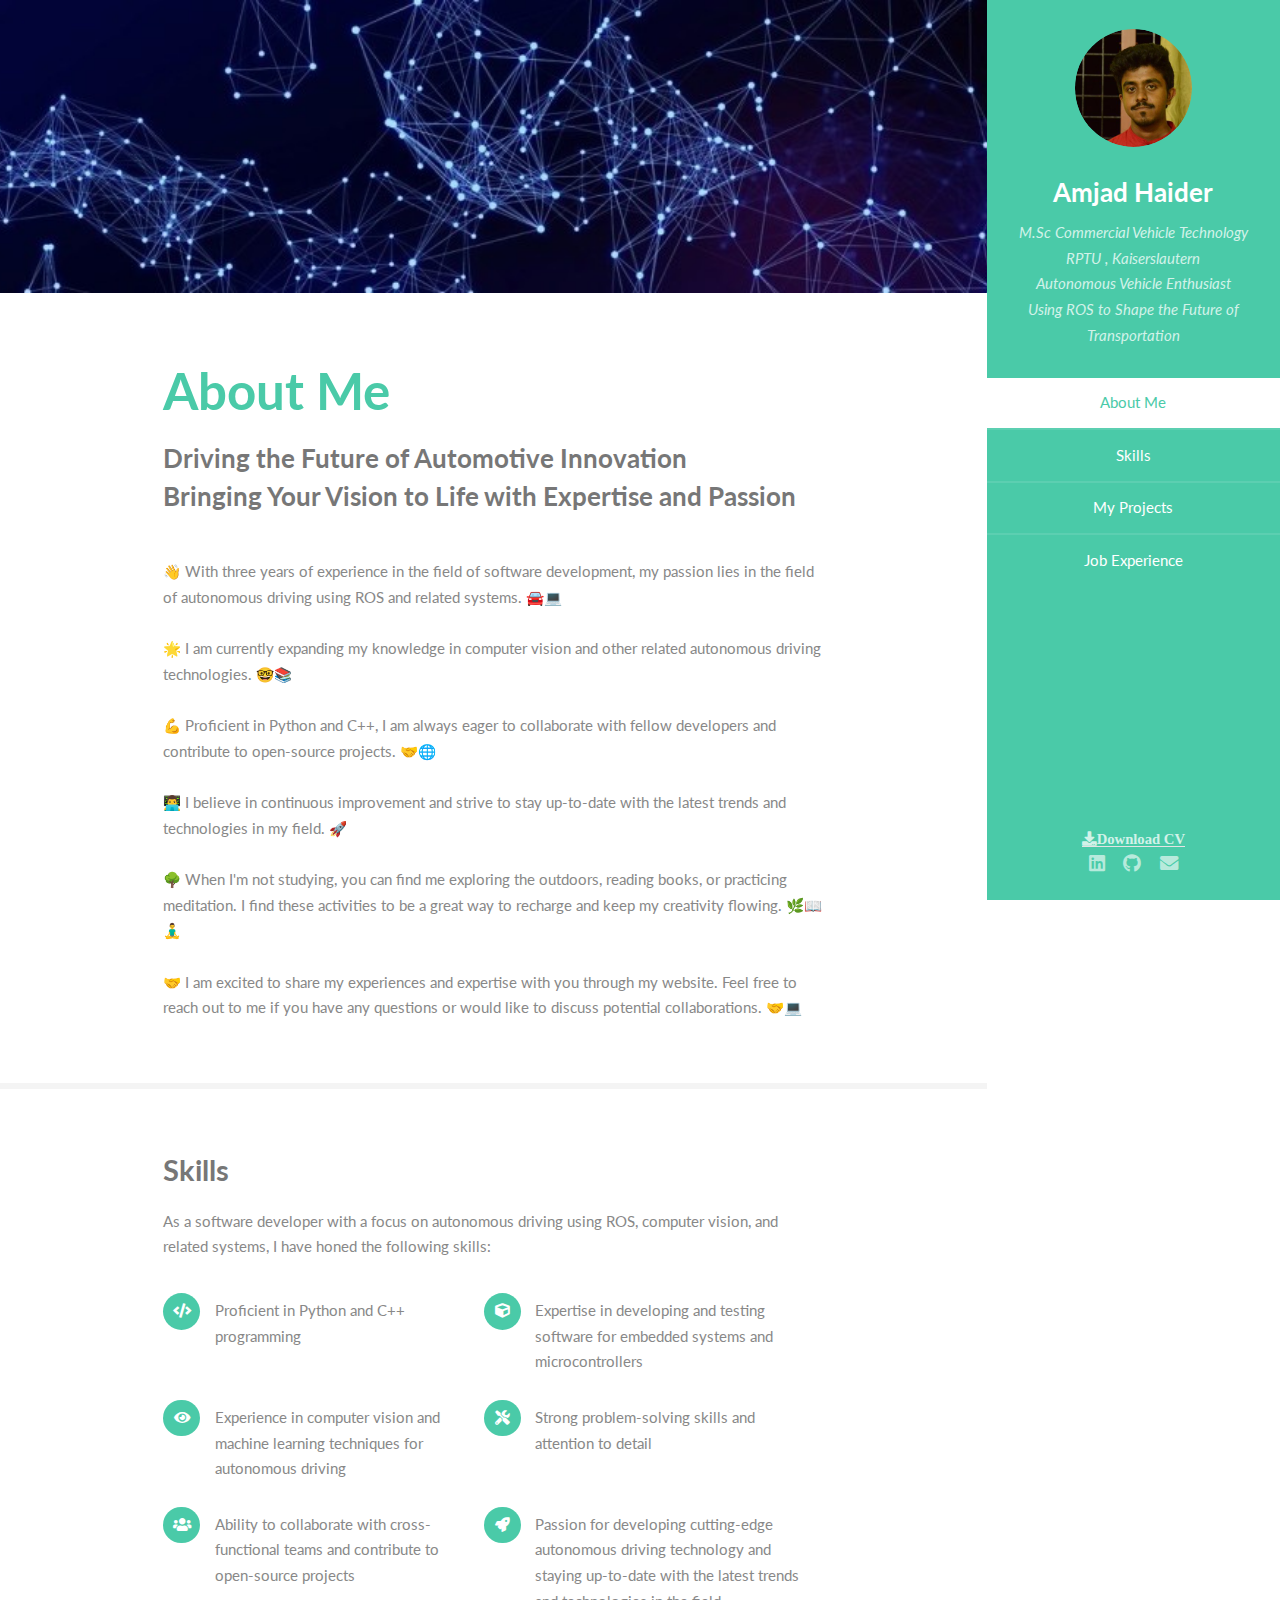
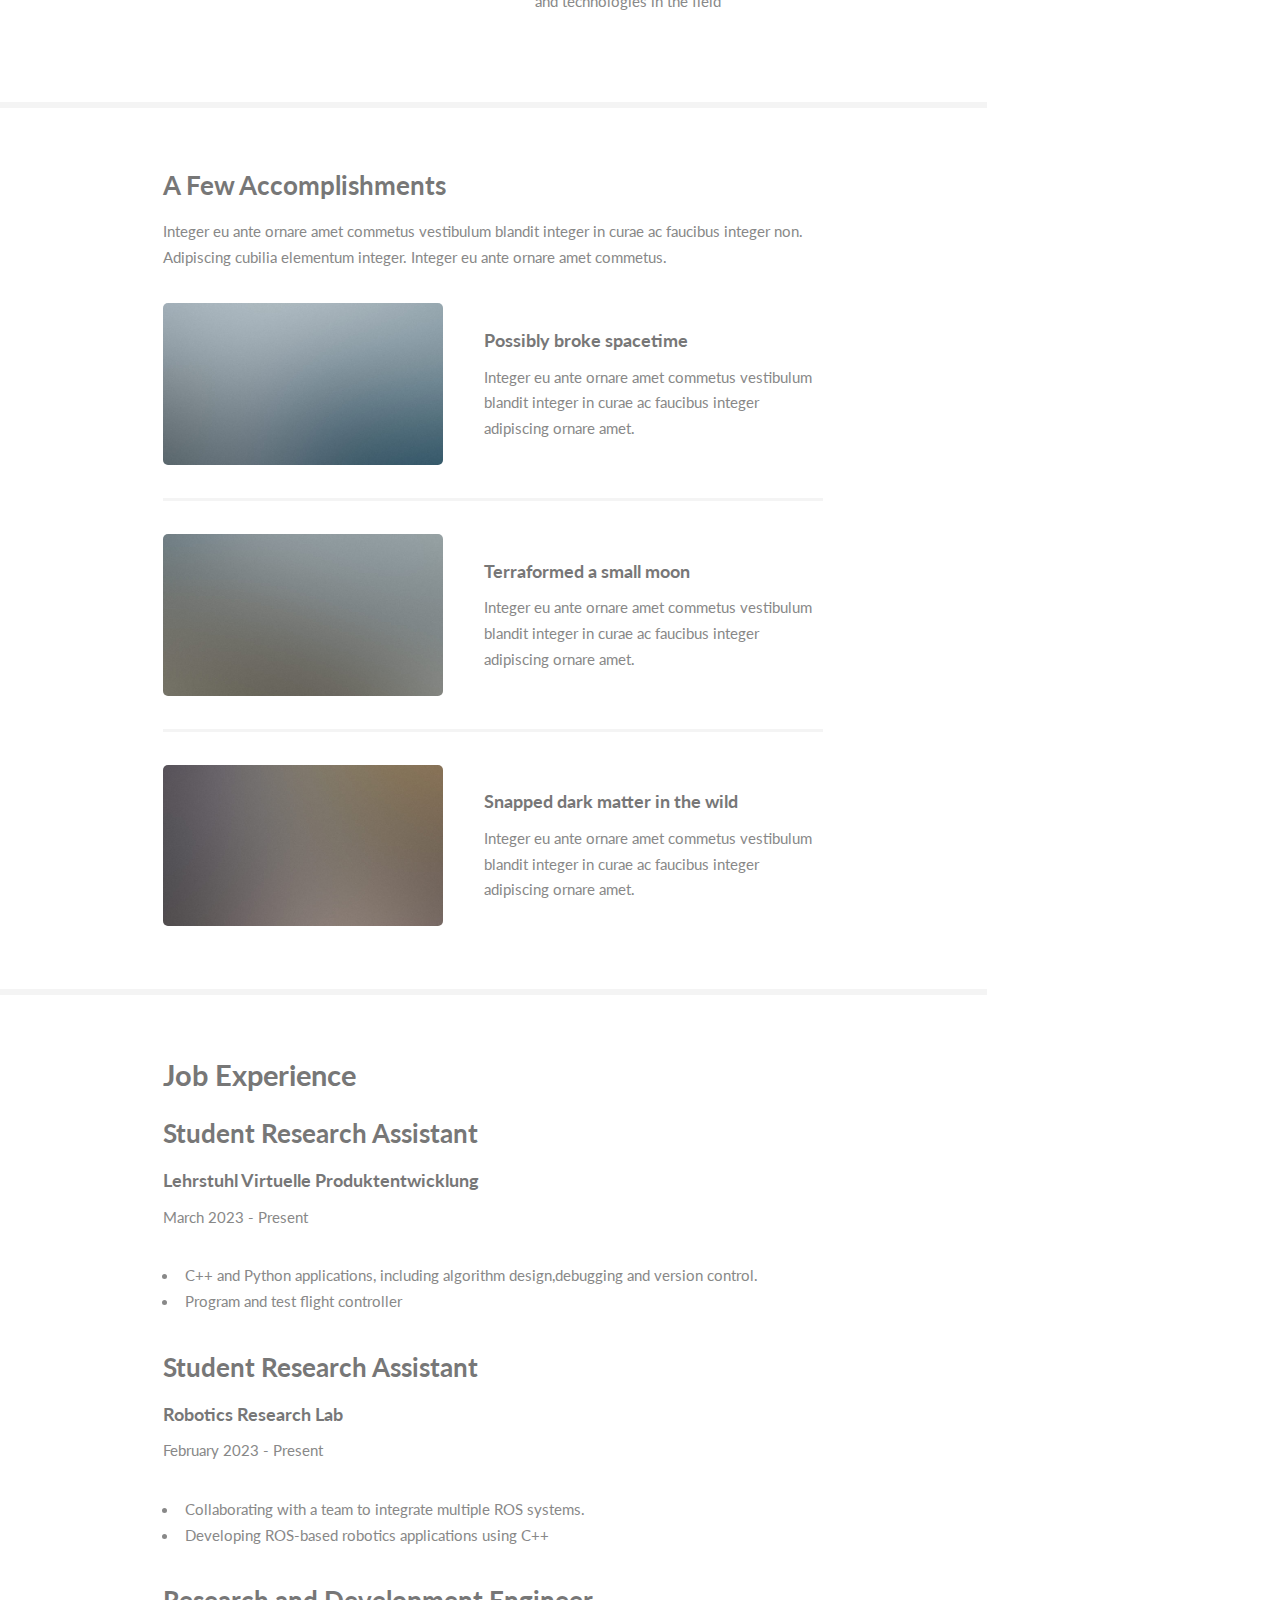
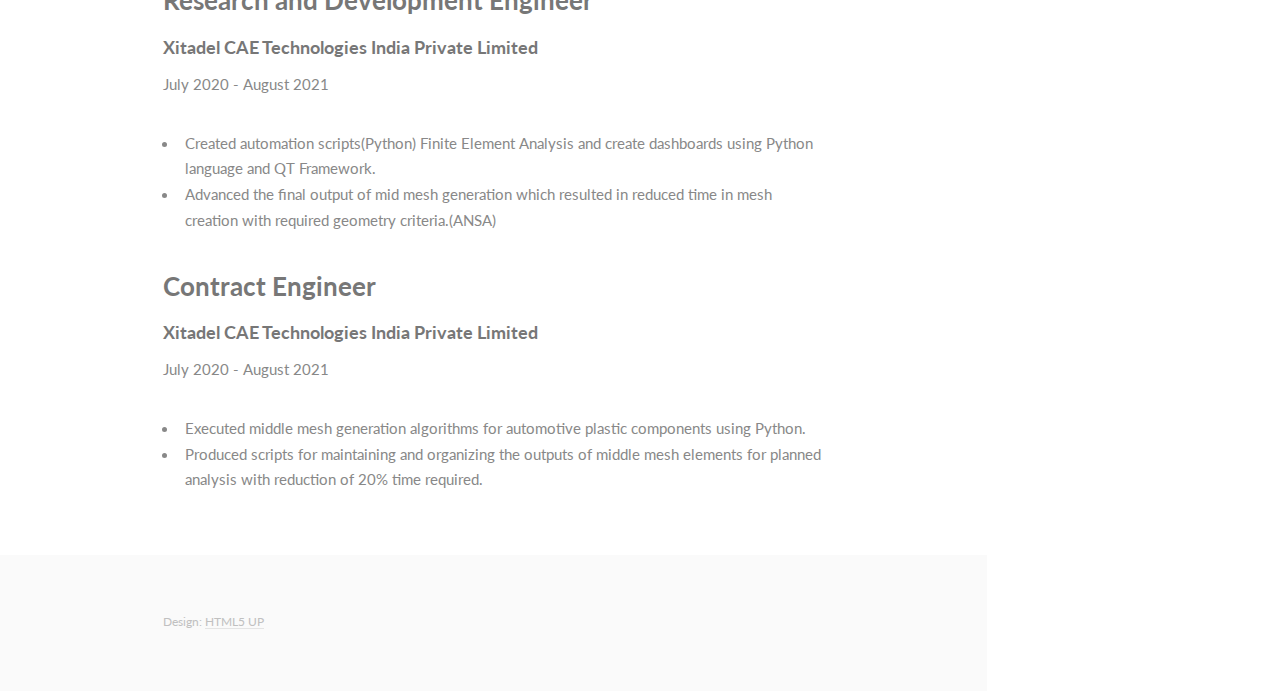
<file: index.html>
<!DOCTYPE HTML>
<!--
	Read Only by HTML5 UP
	html5up.net | @ajlkn
	Free for personal and commercial use under the CCA 3.0 license (html5up.net/license)
-->
<html>
	<head>
		<title>Amjad Haider | Personal Website</title>
		<meta charset="utf-8" />
		<meta name="viewport" content="width=device-width, initial-scale=1, user-scalable=no" />
		<link rel="stylesheet" href="assets/css/main.css" />
	</head>
	<body class="is-preload">

		<!-- Header -->
			<section id="header">
				<header>
					<span class="image avatar"><img src="images/avatar.jpg" alt="" /></span>
					<h1 id="logo"><a href="#">Amjad Haider</a></h1>
					<p>M.Sc Commercial Vehicle Technology RPTU , Kaiserslautern<br />
						Autonomous Vehicle Enthusiast <br />Using ROS to Shape the Future of Transportation</p>
				</header>
				<nav id="nav">
					<ul>
						<li><a href="#one" class="active">About Me</a></li>
						<li><a href="#two">Skills</a></li>
						<li><a href="#three">My Projects</a></li>
						<li><a href="#four">Job Experience</a></li>
					</ul>
				</nav>
				<footer>
					<a href="assets/Lebenslauf_Haider_Amjad.pdf" class="fa fa-download" ><span class="label">Download CV</span></a>
					<!-- <i class="fa fa-download" aria-hidden="true"></i>Downlad CV -->
					<ul class="icons">
						<li><a href="https://www.linkedin.com/in/amjadhaider/" class="icon brands fa-linkedin"><span class="label">LinkedIN</span></a></li>
						<li><a href="https://github.com/amjad-haider" class="icon brands fa-github"><span class="label">Github</span></a></li>
						<li><a href="mailto:amjadckhaid@gmail.com" class="icon solid fa-envelope"><span class="label">Email</span></a></li>
					</ul>
				</footer>
			</section>

		<!-- Wrapper -->
			<div id="wrapper">

				<!-- Main -->
					<div id="main">

						<!-- One -->
							<section id="one">
								<div class="image main" data-position="center">
									<img src="images/banner.jpeg" alt="" />
								</div>
								<div class="container">
									<header class="major">
										<h2>About Me</h2>
										<p>Driving the Future of Automotive Innovation </br> Bringing Your Vision to Life with Expertise and Passion</p>
									</header>
									<p>
										👋 With three years of experience in the field of software development, my passion lies in the field of autonomous driving using ROS and related systems. 🚘💻
										<br>
										<br>
										🌟 I am currently expanding my knowledge in computer vision and other related autonomous driving technologies. 🤓📚
										<br>
										<br>
										💪 Proficient in Python and C++, I am always eager to collaborate with fellow developers and contribute to open-source projects. 🤝🌐
										<br>
										<br>
										👨‍💻 I believe in continuous improvement and strive to stay up-to-date with the latest trends and technologies in my field. 🚀
										<br>
										<br>
										🌳 When I'm not studying, you can find me exploring the outdoors, reading books, or practicing meditation. I find these activities to be a great way to recharge and keep my creativity flowing. 🌿📖🧘‍♂️
										<br>
										<br>
										🤝 I am excited to share my experiences and expertise with you through my website. Feel free to reach out to me if you have any questions or would like to discuss potential collaborations. 🤝💻
									</p>
								</div>
							</section>

						<!-- Two -->
							<section id="two">
								<div class="container">
									<h2>Skills</h2>
									<p>As a software developer with a focus on autonomous driving using ROS, computer vision, and related systems, I have honed the following skills:</p>
									<ul class="feature-icons">
										<li class="icon solid fa-code">Proficient in Python and C++ programming</li>
										<li class="icon solid fa-cube">Expertise in developing and testing software for embedded systems and microcontrollers</li>
										<li class="icon solid fa-eye">Experience in computer vision and machine learning techniques for autonomous driving</li>
										<li class="icon solid fa-tools">Strong problem-solving skills and attention to detail</li>
										<li class="icon solid fa-users">Ability to collaborate with cross-functional teams and contribute to open-source projects</li>
										<li class="icon solid fa-rocket">Passion for developing cutting-edge autonomous driving technology and staying up-to-date with the latest trends and technologies in the field</li>
									</ul>
								</div>
							</section>

						<!-- Three -->
							<section id="three">
								<div class="container">
									<h3>A Few Accomplishments</h3>
									<p>Integer eu ante ornare amet commetus vestibulum blandit integer in curae ac faucibus integer non. Adipiscing cubilia elementum integer. Integer eu ante ornare amet commetus.</p>
									<div class="features">
										<article>
											<a href="#" class="image"><img src="images/pic01.jpg" alt="" /></a>
											<div class="inner">
												<h4>Possibly broke spacetime</h4>
												<p>Integer eu ante ornare amet commetus vestibulum blandit integer in curae ac faucibus integer adipiscing ornare amet.</p>
											</div>
										</article>
										<article>
											<a href="#" class="image"><img src="images/pic02.jpg" alt="" /></a>
											<div class="inner">
												<h4>Terraformed a small moon</h4>
												<p>Integer eu ante ornare amet commetus vestibulum blandit integer in curae ac faucibus integer adipiscing ornare amet.</p>
											</div>
										</article>
										<article>
											<a href="#" class="image"><img src="images/pic03.jpg" alt="" /></a>
											<div class="inner">
												<h4>Snapped dark matter in the wild</h4>
												<p>Integer eu ante ornare amet commetus vestibulum blandit integer in curae ac faucibus integer adipiscing ornare amet.</p>
											</div>
										</article>
									</div>
								</div>
							</section>

						<!-- Four -->
							<section id="four">
								<div class="container">
									<h2> Job Experience</h2>
									<div class="timeline">
										<div class="timeline-item">
											<div class="timeline-content">
												<h3>Student Research Assistant</h3>
												<h4> <a href="https://vpe.mv.uni-kl.de/" >Lehrstuhl Virtuelle Produktentwicklung</a></h4>
												<p class="timeline-date">March 2023 - Present</p>
												<ul>
													<li>C++ and Python applications, including algorithm design,debugging and version control.</li>
													<li>Program and test flight controller</li>
												</ul>
											</div>
										</div>
										<div class="timeline-item">
											<div class="timeline-content">
												<h3>Student Research Assistant</h3>
												<h4> <a href="https://agrosy.informatik.uni-kl.de/en/" >Robotics Research Lab</a></h4>
												<p class="timeline-date">February 2023 - Present</p>
												<ul>
													<li>Collaborating with a team to integrate multiple ROS systems.</li>
													<li>Developing ROS-based robotics applications using C++</li>
												</ul>
											</div>
										</div>
										<div class="timeline-item">
											<div class="timeline-content">
												<h3>Research and Development Engineer</h3>
												<h4> <a href="https://xitadel.com/" >Xitadel CAE Technologies India Private Limited</a></h4>
												<p class="timeline-date">July 2020 - August 2021</p>
												<ul>
													<li>Created automation scripts(Python) Finite Element Analysis and create
														dashboards using Python language and QT Framework.</li>
													<li>Advanced the final output of mid mesh generation which resulted in
														reduced time in mesh creation with required geometry criteria.(ANSA)</li>
												</ul>
											</div>
										</div>
										<div class="timeline-item">
											<div class="timeline-content">
												<h3>Contract Engineer</h3>
												<h4> <a href="https://xitadel.com/" >Xitadel CAE Technologies India Private Limited</a></h4>
												<p class="timeline-date">July 2020 - August 2021</p>
												<ul>
													<li>Executed middle mesh generation algorithms for automotive plastic
														components using Python.</li>
													<li>Produced scripts for maintaining and organizing the outputs of middle
														mesh elements for planned analysis with reduction of 20% time
														required.</li>
												</ul>
											</div>
										</div>
										<!-- Add more timeline items for additional experience -->
									</div>
								</div>
							</section>

						<!-- Five -->
						<!--
							<section id="five">
								<div class="container">
									<h3>Elements</h3>

									<section>
										<h4>Text</h4>
										<p>This is <b>bold</b> and this is <strong>strong</strong>. This is <i>italic</i> and this is <em>emphasized</em>.
										This is <sup>superscript</sup> text and this is <sub>subscript</sub> text.
										This is <u>underlined</u> and this is code: <code>for (;;) { ... }</code>. Finally, <a href="#">this is a link</a>.</p>
										<hr />
										<header>
											<h4>Heading with a Subtitle</h4>
											<p>Lorem ipsum dolor sit amet nullam id egestas urna aliquam</p>
										</header>
										<p>Nunc lacinia ante nunc ac lobortis. Interdum adipiscing gravida odio porttitor sem non mi integer non faucibus ornare mi ut ante amet placerat aliquet. Volutpat eu sed ante lacinia sapien lorem accumsan varius montes viverra nibh in adipiscing blandit tempus accumsan.</p>
										<header>
											<h5>Heading with a Subtitle</h5>
											<p>Lorem ipsum dolor sit amet nullam id egestas urna aliquam</p>
										</header>
										<p>Nunc lacinia ante nunc ac lobortis. Interdum adipiscing gravida odio porttitor sem non mi integer non faucibus ornare mi ut ante amet placerat aliquet. Volutpat eu sed ante lacinia sapien lorem accumsan varius montes viverra nibh in adipiscing blandit tempus accumsan.</p>
										<hr />
										<h2>Heading Level 2</h2>
										<h3>Heading Level 3</h3>
										<h4>Heading Level 4</h4>
										<h5>Heading Level 5</h5>
										<h6>Heading Level 6</h6>
										<hr />
										<h5>Blockquote</h5>
										<blockquote>Fringilla nisl. Donec accumsan interdum nisi, quis tincidunt felis sagittis eget tempus euismod. Vestibulum ante ipsum primis in faucibus vestibulum. Blandit adipiscing eu felis iaculis volutpat ac adipiscing accumsan faucibus. Vestibulum ante ipsum primis in faucibus lorem ipsum dolor sit amet nullam adipiscing eu felis.</blockquote>
										<h5>Preformatted</h5>
										<pre><code>i = 0;

while (!deck.isInOrder()) {
    print 'Iteration ' + i;
    deck.shuffle();
    i++;
}

print 'It took ' + i + ' iterations to sort the deck.';</code></pre>
									</section>

									<section>
										<h4>Lists</h4>
										<div class="row">
											<div class="col-6 col-12-xsmall">
												<h5>Unordered</h5>
												<ul>
													<li>Dolor pulvinar etiam magna etiam.</li>
													<li>Sagittis adipiscing lorem eleifend.</li>
													<li>Felis enim feugiat dolore viverra.</li>
												</ul>
												<h5>Alternate</h5>
												<ul class="alt">
													<li>Dolor pulvinar etiam magna etiam.</li>
													<li>Sagittis adipiscing lorem eleifend.</li>
													<li>Felis enim feugiat dolore viverra.</li>
												</ul>
											</div>
											<div class="col-6 col-12-xsmall">
												<h5>Ordered</h5>
												<ol>
													<li>Dolor pulvinar etiam magna etiam.</li>
													<li>Etiam vel felis at lorem sed viverra.</li>
													<li>Felis enim feugiat dolore viverra.</li>
													<li>Dolor pulvinar etiam magna etiam.</li>
													<li>Etiam vel felis at lorem sed viverra.</li>
													<li>Felis enim feugiat dolore viverra.</li>
												</ol>
												<h5>Icons</h5>
												<ul class="icons">
													<li><a href="#" class="icon brands fa-twitter"><span class="label">Twitter</span></a></li>
													<li><a href="#" class="icon brands fa-facebook-f"><span class="label">Facebook</span></a></li>
													<li><a href="#" class="icon brands fa-instagram"><span class="label">Instagram</span></a></li>
													<li><a href="#" class="icon brands fa-github"><span class="label">Github</span></a></li>
													<li><a href="#" class="icon brands fa-dribbble"><span class="label">Dribbble</span></a></li>
													<li><a href="#" class="icon brands fa-tumblr"><span class="label">Tumblr</span></a></li>
												</ul>
											</div>
										</div>
										<h5>Actions</h5>
										<ul class="actions">
											<li><a href="#" class="button primary">Default</a></li>
											<li><a href="#" class="button">Default</a></li>
											<li><a href="#" class="button alt">Default</a></li>
										</ul>
										<ul class="actions small">
											<li><a href="#" class="button primary small">Small</a></li>
											<li><a href="#" class="button small">Small</a></li>
											<li><a href="#" class="button alt small">Small</a></li>
										</ul>
										<div class="row">
											<div class="col-3 col-6-medium col-12-xsmall">
												<ul class="actions stacked">
													<li><a href="#" class="button primary">Default</a></li>
													<li><a href="#" class="button">Default</a></li>
													<li><a href="#" class="button alt">Default</a></li>
												</ul>
											</div>
											<div class="col-3 col-6 col-12-xsmall">
												<ul class="actions stacked">
													<li><a href="#" class="button primary small">Small</a></li>
													<li><a href="#" class="button small">Small</a></li>
													<li><a href="#" class="button alt small">Small</a></li>
												</ul>
											</div>
											<div class="col-3 col-6-medium col-12-xsmall">
												<ul class="actions stacked">
													<li><a href="#" class="button primary fit">Default</a></li>
													<li><a href="#" class="button fit">Default</a></li>
													<li><a href="#" class="button alt fit">Default</a></li>
												</ul>
											</div>
											<div class="col-3 col-6-medium col-12-xsmall">
												<ul class="actions stacked">
													<li><a href="#" class="button primary small fit">Small</a></li>
													<li><a href="#" class="button small fit">Small</a></li>
													<li><a href="#" class="button alt small fit">Small</a></li>
												</ul>
											</div>
										</div>
									</section>

									<section>
										<h4>Table</h4>
										<h5>Default</h5>
										<div class="table-wrapper">
											<table>
												<thead>
													<tr>
														<th>Name</th>
														<th>Description</th>
														<th>Price</th>
													</tr>
												</thead>
												<tbody>
													<tr>
														<td>Item One</td>
														<td>Ante turpis integer aliquet porttitor.</td>
														<td>29.99</td>
													</tr>
													<tr>
														<td>Item Two</td>
														<td>Vis ac commodo adipiscing arcu aliquet.</td>
														<td>19.99</td>
													</tr>
													<tr>
														<td>Item Three</td>
														<td> Morbi faucibus arcu accumsan lorem.</td>
														<td>29.99</td>
													</tr>
													<tr>
														<td>Item Four</td>
														<td>Vitae integer tempus condimentum.</td>
														<td>19.99</td>
													</tr>
													<tr>
														<td>Item Five</td>
														<td>Ante turpis integer aliquet porttitor.</td>
														<td>29.99</td>
													</tr>
												</tbody>
												<tfoot>
													<tr>
														<td colspan="2"></td>
														<td>100.00</td>
													</tr>
												</tfoot>
											</table>
										</div>

										<h5>Alternate</h5>
										<div class="table-wrapper">
											<table class="alt">
												<thead>
													<tr>
														<th>Name</th>
														<th>Description</th>
														<th>Price</th>
													</tr>
												</thead>
												<tbody>
													<tr>
														<td>Item One</td>
														<td>Ante turpis integer aliquet porttitor.</td>
														<td>29.99</td>
													</tr>
													<tr>
														<td>Item Two</td>
														<td>Vis ac commodo adipiscing arcu aliquet.</td>
														<td>19.99</td>
													</tr>
													<tr>
														<td>Item Three</td>
														<td> Morbi faucibus arcu accumsan lorem.</td>
														<td>29.99</td>
													</tr>
													<tr>
														<td>Item Four</td>
														<td>Vitae integer tempus condimentum.</td>
														<td>19.99</td>
													</tr>
													<tr>
														<td>Item Five</td>
														<td>Ante turpis integer aliquet porttitor.</td>
														<td>29.99</td>
													</tr>
												</tbody>
												<tfoot>
													<tr>
														<td colspan="2"></td>
														<td>100.00</td>
													</tr>
												</tfoot>
											</table>
										</div>
									</section>

									<section>
										<h4>Buttons</h4>
										<ul class="actions">
											<li><a href="#" class="button primary">Primary</a></li>
											<li><a href="#" class="button">Default</a></li>
											<li><a href="#" class="button alt">Alternate</a></li>
										</ul>
										<ul class="actions">
											<li><a href="#" class="button primary large">Large</a></li>
											<li><a href="#" class="button">Default</a></li>
											<li><a href="#" class="button alt small">Small</a></li>
										</ul>
										<ul class="actions fit">
											<li><a href="#" class="button primary fit">Fit</a></li>
											<li><a href="#" class="button fit">Fit</a></li>
											<li><a href="#" class="button alt fit">Fit</a></li>
										</ul>
										<ul class="actions fit small">
											<li><a href="#" class="button primary fit small">Fit + Small</a></li>
											<li><a href="#" class="button fit small">Fit + Small</a></li>
											<li><a href="#" class="button alt fit small">Fit + Small</a></li>
										</ul>
										<ul class="actions">
											<li><a href="#" class="button primary icon solid fa-download">Icon</a></li>
											<li><a href="#" class="button icon solid fa-download">Icon</a></li>
											<li><a href="#" class="button alt icon solid fa-check">Icon</a></li>
										</ul>
										<ul class="actions">
											<li><span class="button primary disabled">Primary</span></li>
											<li><span class="button disabled">Default</span></li>
											<li><span class="button alt disabled">Alternate</span></li>
										</ul>
									</section>

									<section>
										<h4>Form</h4>
										<form method="post" action="#">
											<div class="row gtr-uniform">
												<div class="col-6 col-12-xsmall">
													<input type="text" name="demo-name" id="demo-name" value="" placeholder="Name" />
												</div>
												<div class="col-6 col-12-xsmall">
													<input type="email" name="demo-email" id="demo-email" value="" placeholder="Email" />
												</div>
												<div class="col-12">
													<select name="demo-category" id="demo-category">
														<option value="">- Category -</option>
														<option value="1">Manufacturing</option>
														<option value="1">Shipping</option>
														<option value="1">Administration</option>
														<option value="1">Human Resources</option>
													</select>
												</div>
												<div class="col-4 col-12-medium">
													<input type="radio" id="demo-priority-low" name="demo-priority" checked>
													<label for="demo-priority-low">Low Priority</label>
												</div>
												<div class="col-4 col-12-medium">
													<input type="radio" id="demo-priority-normal" name="demo-priority">
													<label for="demo-priority-normal">Normal Priority</label>
												</div>
												<div class="col-4 col-12-medium">
													<input type="radio" id="demo-priority-high" name="demo-priority">
													<label for="demo-priority-high">High Priority</label>
												</div>
												<div class="col-6 col-12-medium">
													<input type="checkbox" id="demo-copy" name="demo-copy">
													<label for="demo-copy">Email me a copy of this message</label>
												</div>
												<div class="col-6 col-12-medium">
													<input type="checkbox" id="demo-human" name="demo-human" checked>
													<label for="demo-human">I am a human and not a robot</label>
												</div>
												<div class="col-12">
													<textarea name="demo-message" id="demo-message" placeholder="Enter your message" rows="6"></textarea>
												</div>
												<div class="col-12">
													<ul class="actions">
														<li><input type="submit" value="Send Message" /></li>
														<li><input type="reset" value="Reset" class="alt" /></li>
													</ul>
												</div>
											</div>
										</form>
									</section>

									<section>
										<h4>Image</h4>
										<h5>Fit</h5>
										<span class="image fit"><img src="images/banner.jpg" alt="" /></span>
										<div class="box alt">
											<div class="row gtr-50 gtr-uniform">
												<div class="col-4"><span class="image fit"><img src="images/pic01.jpg" alt="" /></span></div>
												<div class="col-4"><span class="image fit"><img src="images/pic02.jpg" alt="" /></span></div>
												<div class="col-4"><span class="image fit"><img src="images/pic03.jpg" alt="" /></span></div>
												<div class="col-4"><span class="image fit"><img src="images/pic02.jpg" alt="" /></span></div>
												<div class="col-4"><span class="image fit"><img src="images/pic03.jpg" alt="" /></span></div>
												<div class="col-4"><span class="image fit"><img src="images/pic01.jpg" alt="" /></span></div>
												<div class="col-4"><span class="image fit"><img src="images/pic03.jpg" alt="" /></span></div>
												<div class="col-4"><span class="image fit"><img src="images/pic01.jpg" alt="" /></span></div>
												<div class="col-4"><span class="image fit"><img src="images/pic02.jpg" alt="" /></span></div>
											</div>
										</div>
										<h5>Left &amp; Right</h5>
										<p><span class="image left"><img src="images/avatar.jpg" alt="" /></span>Fringilla nisl. Donec accumsan interdum nisi, quis tincidunt felis sagittis eget. tempus euismod. Vestibulum ante ipsum primis in faucibus vestibulum. Blandit adipiscing eu felis iaculis volutpat ac adipiscing accumsan eu faucibus. Integer ac pellentesque praesent tincidunt felis sagittis eget. tempus euismod. Vestibulum ante ipsum primis in faucibus vestibulum. Blandit adipiscing eu felis iaculis volutpat ac adipiscing accumsan eu faucibus. Integer ac pellentesque praesent. Donec accumsan interdum nisi, quis tincidunt felis sagittis eget. tempus euismod. Vestibulum ante ipsum primis in faucibus vestibulum. Blandit adipiscing eu felis iaculis volutpat ac adipiscing accumsan eu faucibus. Integer ac pellentesque praesent tincidunt felis sagittis eget. tempus euismod. Vestibulum ante ipsum primis in faucibus vestibulum. Blandit adipiscing eu felis iaculis volutpat ac adipiscing accumsan eu faucibus. Integer ac pellentesque praesent.</p>
										<p><span class="image right"><img src="images/avatar.jpg" alt="" /></span>Fringilla nisl. Donec accumsan interdum nisi, quis tincidunt felis sagittis eget. tempus euismod. Vestibulum ante ipsum primis in faucibus vestibulum. Blandit adipiscing eu felis iaculis volutpat ac adipiscing accumsan eu faucibus. Integer ac pellentesque praesent tincidunt felis sagittis eget. tempus euismod. Vestibulum ante ipsum primis in faucibus vestibulum. Blandit adipiscing eu felis iaculis volutpat ac adipiscing accumsan eu faucibus. Integer ac pellentesque praesent. Donec accumsan interdum nisi, quis tincidunt felis sagittis eget. tempus euismod. Vestibulum ante ipsum primis in faucibus vestibulum. Blandit adipiscing eu felis iaculis volutpat ac adipiscing accumsan eu faucibus. Integer ac pellentesque praesent tincidunt felis sagittis eget. tempus euismod. Vestibulum ante ipsum primis in faucibus vestibulum. Blandit adipiscing eu felis iaculis volutpat ac adipiscing accumsan eu faucibus. Integer ac pellentesque praesent.</p>
									</section>

								</div>
							</section>
						-->

					</div>

				<!-- Footer -->
					<section id="footer">
						<div class="container">
							<ul class="copyright">
								<li>Design: <a href="http://html5up.net">HTML5 UP</a></li>
							</ul>
						</div>
					</section>

			</div>

		<!-- Scripts -->
			<script src="assets/js/jquery.min.js"></script>
			<script src="assets/js/jquery.scrollex.min.js"></script>
			<script src="assets/js/jquery.scrolly.min.js"></script>
			<script src="assets/js/browser.min.js"></script>
			<script src="assets/js/breakpoints.min.js"></script>
			<script src="assets/js/util.js"></script>
			<script src="assets/js/main.js"></script>

	</body>
</html>
</file>
<file: assets/css/main.css>
@import url("fontawesome-all.min.css");
@import url("https://fonts.googleapis.com/css?family=Lato:400,400italic,700,700italic|Source+Code+Pro:400");

/*
	Read Only by HTML5 UP
	html5up.net | @ajlkn
	Free for personal and commercial use under the CCA 3.0 license (html5up.net/license)
*/

html, body, div, span, applet, object,
iframe, h1, h2, h3, h4, h5, h6, p, blockquote,
pre, a, abbr, acronym, address, big, cite,
code, del, dfn, em, img, ins, kbd, q, s, samp,
small, strike, strong, sub, sup, tt, var, b,
u, i, center, dl, dt, dd, ol, ul, li, fieldset,
form, label, legend, table, caption, tbody,
tfoot, thead, tr, th, td, article, aside,
canvas, details, embed, figure, figcaption,
footer, header, hgroup, menu, nav, output, ruby,
section, summary, time, mark, audio, video {
	margin: 0;
	padding: 0;
	border: 0;
	font-size: 100%;
	font: inherit;
	vertical-align: baseline;}

article, aside, details, figcaption, figure,
footer, header, hgroup, menu, nav, section {
	display: block;}

body {
	line-height: 1;
}

ol, ul {
	list-style: none;
}

blockquote, q {
	quotes: none;
}

	blockquote:before, blockquote:after, q:before, q:after {
		content: '';
		content: none;
	}

table {
	border-collapse: collapse;
	border-spacing: 0;
}

body {
	-webkit-text-size-adjust: none;
}

mark {
	background-color: transparent;
	color: inherit;
}

input::-moz-focus-inner {
	border: 0;
	padding: 0;
}

input, select, textarea {
	-moz-appearance: none;
	-webkit-appearance: none;
	-ms-appearance: none;
	appearance: none;
}

/* Basic */

	html {
		box-sizing: border-box;
	}

	*, *:before, *:after {
		box-sizing: inherit;
	}

	body {
		background: #fff;
	}

		body.is-preload *, body.is-preload *:before, body.is-preload *:after {
			-moz-animation: none !important;
			-webkit-animation: none !important;
			-ms-animation: none !important;
			animation: none !important;
			-moz-transition: none !important;
			-webkit-transition: none !important;
			-ms-transition: none !important;
			transition: none !important;
		}

	body, input, select, textarea {
		color: #888;
		font-family: "Lato", sans-serif;
		font-size: 16pt;
		font-weight: 400;
		line-height: 1.75em;
	}

	a {
		-moz-transition: color 0.2s ease-in-out, border-color 0.2s ease-in-out;
		-webkit-transition: color 0.2s ease-in-out, border-color 0.2s ease-in-out;
		-ms-transition: color 0.2s ease-in-out, border-color 0.2s ease-in-out;
		transition: color 0.2s ease-in-out, border-color 0.2s ease-in-out;
		border-bottom: solid 1px #e4e4e4;
		color: inherit;
		text-decoration: none;
	}

		a:hover {
			border-bottom-color: transparent;
			color: #4acaa8 !important;
		}

	strong, b {
		color: #777;
		font-weight: 700;
	}

	em, i {
		font-style: italic;
	}

	p {
		margin: 0 0 2.25em 0;
	}

	h1, h2, h3, h4, h5, h6 {
		color: #777;
		font-weight: 700;
		line-height: 1em;
		margin: 0 0 0.5625em 0;
	}

		h1 a, h2 a, h3 a, h4 a, h5 a, h6 a {
			border: 0;
			color: inherit;
			text-decoration: none;
		}

	h2 {
		font-size: 2em;
		line-height: 1.5em;
	}

	h3 {
		font-size: 1.75em;
		line-height: 1.5em;
	}

	h4 {
		font-size: 1.25em;
		line-height: 1.5em;
	}

	h5 {
		font-size: 0.9em;
		line-height: 1.5em;
	}

	h6 {
		font-size: 0.7em;
		line-height: 1.5em;
	}

	sub {
		font-size: 0.8em;
		position: relative;
		top: 0.5em;
	}

	sup {
		font-size: 0.8em;
		position: relative;
		top: -0.5em;
	}

	hr {
		border: 0;
		border-bottom: solid 2px #f4f4f4;
		margin: 2.25em 0;
	}

		hr.major {
			margin: 3.375em 0;
		}

	blockquote {
		border-left: solid 8px #e4e4e4;
		font-style: italic;
		margin: 0 0 2.25em 0;
		padding: 0.5em 0 0.5em 2em;
	}

	code {
		background: #555;
		border-radius: 5px;
		color: #fff;
		font-family: "Source Code Pro", monospace;
		font-size: 0.9em;
		margin: 0 0.25em;
		padding: 0.25em 0.65em;
	}

	pre {
		font-family: "Source Code Pro", monospace;
		font-size: 0.9em;
		margin: 0 0 2.25em 0;
	}

		pre code {
			-webkit-overflow-scrolling: touch;
			display: block;
			line-height: 1.5em;
			overflow-x: auto;
			padding: 1em 1.5em;
		}

	.align-left {
		text-align: left;
	}

	.align-center {
		text-align: center;
	}

	.align-right {
		text-align: right;
	}

/* Row */

	.row {
		display: flex;
		flex-wrap: wrap;
		box-sizing: border-box;
		align-items: stretch;
	}

		.row > * {
			box-sizing: border-box;
		}

		.row.gtr-uniform > * > :last-child {
			margin-bottom: 0;
		}

		.row.aln-left {
			justify-content: flex-start;
		}

		.row.aln-center {
			justify-content: center;
		}

		.row.aln-right {
			justify-content: flex-end;
		}

		.row.aln-top {
			align-items: flex-start;
		}

		.row.aln-middle {
			align-items: center;
		}

		.row.aln-bottom {
			align-items: flex-end;
		}

		.row > .imp {
			order: -1;
		}

		.row > .col-1 {
			width: 8.33333%;
		}

		.row > .off-1 {
			margin-left: 8.33333%;
		}

		.row > .col-2 {
			width: 16.66667%;
		}

		.row > .off-2 {
			margin-left: 16.66667%;
		}

		.row > .col-3 {
			width: 25%;
		}

		.row > .off-3 {
			margin-left: 25%;
		}

		.row > .col-4 {
			width: 33.33333%;
		}

		.row > .off-4 {
			margin-left: 33.33333%;
		}

		.row > .col-5 {
			width: 41.66667%;
		}

		.row > .off-5 {
			margin-left: 41.66667%;
		}

		.row > .col-6 {
			width: 50%;
		}

		.row > .off-6 {
			margin-left: 50%;
		}

		.row > .col-7 {
			width: 58.33333%;
		}

		.row > .off-7 {
			margin-left: 58.33333%;
		}

		.row > .col-8 {
			width: 66.66667%;
		}

		.row > .off-8 {
			margin-left: 66.66667%;
		}

		.row > .col-9 {
			width: 75%;
		}

		.row > .off-9 {
			margin-left: 75%;
		}

		.row > .col-10 {
			width: 83.33333%;
		}

		.row > .off-10 {
			margin-left: 83.33333%;
		}

		.row > .col-11 {
			width: 91.66667%;
		}

		.row > .off-11 {
			margin-left: 91.66667%;
		}

		.row > .col-12 {
			width: 100%;
		}

		.row > .off-12 {
			margin-left: 100%;
		}

		.row.gtr-0 {
			margin-top: 0;
			margin-left: 0em;
		}

			.row.gtr-0 > * {
				padding: 0 0 0 0em;
			}

			.row.gtr-0.gtr-uniform {
				margin-top: 0em;
			}

				.row.gtr-0.gtr-uniform > * {
					padding-top: 0em;
				}

		.row.gtr-25 {
			margin-top: 0;
			margin-left: -0.5em;
		}

			.row.gtr-25 > * {
				padding: 0 0 0 0.5em;
			}

			.row.gtr-25.gtr-uniform {
				margin-top: -0.5em;
			}

				.row.gtr-25.gtr-uniform > * {
					padding-top: 0.5em;
				}

		.row.gtr-50 {
			margin-top: 0;
			margin-left: -1em;
		}

			.row.gtr-50 > * {
				padding: 0 0 0 1em;
			}

			.row.gtr-50.gtr-uniform {
				margin-top: -1em;
			}

				.row.gtr-50.gtr-uniform > * {
					padding-top: 1em;
				}

		.row {
			margin-top: 0;
			margin-left: -2em;
		}

			.row > * {
				padding: 0 0 0 2em;
			}

			.row.gtr-uniform {
				margin-top: -2em;
			}

				.row.gtr-uniform > * {
					padding-top: 2em;
				}

		.row.gtr-150 {
			margin-top: 0;
			margin-left: -3em;
		}

			.row.gtr-150 > * {
				padding: 0 0 0 3em;
			}

			.row.gtr-150.gtr-uniform {
				margin-top: -3em;
			}

				.row.gtr-150.gtr-uniform > * {
					padding-top: 3em;
				}

		.row.gtr-200 {
			margin-top: 0;
			margin-left: -4em;
		}

			.row.gtr-200 > * {
				padding: 0 0 0 4em;
			}

			.row.gtr-200.gtr-uniform {
				margin-top: -4em;
			}

				.row.gtr-200.gtr-uniform > * {
					padding-top: 4em;
				}

		@media screen and (max-width: 1680px) {

			.row {
				display: flex;
				flex-wrap: wrap;
				box-sizing: border-box;
				align-items: stretch;
			}

				.row > * {
					box-sizing: border-box;
				}

				.row.gtr-uniform > * > :last-child {
					margin-bottom: 0;
				}

				.row.aln-left {
					justify-content: flex-start;
				}

				.row.aln-center {
					justify-content: center;
				}

				.row.aln-right {
					justify-content: flex-end;
				}

				.row.aln-top {
					align-items: flex-start;
				}

				.row.aln-middle {
					align-items: center;
				}

				.row.aln-bottom {
					align-items: flex-end;
				}

				.row > .imp-xlarge {
					order: -1;
				}

				.row > .col-1-xlarge {
					width: 8.33333%;
				}

				.row > .off-1-xlarge {
					margin-left: 8.33333%;
				}

				.row > .col-2-xlarge {
					width: 16.66667%;
				}

				.row > .off-2-xlarge {
					margin-left: 16.66667%;
				}

				.row > .col-3-xlarge {
					width: 25%;
				}

				.row > .off-3-xlarge {
					margin-left: 25%;
				}

				.row > .col-4-xlarge {
					width: 33.33333%;
				}

				.row > .off-4-xlarge {
					margin-left: 33.33333%;
				}

				.row > .col-5-xlarge {
					width: 41.66667%;
				}

				.row > .off-5-xlarge {
					margin-left: 41.66667%;
				}

				.row > .col-6-xlarge {
					width: 50%;
				}

				.row > .off-6-xlarge {
					margin-left: 50%;
				}

				.row > .col-7-xlarge {
					width: 58.33333%;
				}

				.row > .off-7-xlarge {
					margin-left: 58.33333%;
				}

				.row > .col-8-xlarge {
					width: 66.66667%;
				}

				.row > .off-8-xlarge {
					margin-left: 66.66667%;
				}

				.row > .col-9-xlarge {
					width: 75%;
				}

				.row > .off-9-xlarge {
					margin-left: 75%;
				}

				.row > .col-10-xlarge {
					width: 83.33333%;
				}

				.row > .off-10-xlarge {
					margin-left: 83.33333%;
				}

				.row > .col-11-xlarge {
					width: 91.66667%;
				}

				.row > .off-11-xlarge {
					margin-left: 91.66667%;
				}

				.row > .col-12-xlarge {
					width: 100%;
				}

				.row > .off-12-xlarge {
					margin-left: 100%;
				}

				.row.gtr-0 {
					margin-top: 0;
					margin-left: 0em;
				}

					.row.gtr-0 > * {
						padding: 0 0 0 0em;
					}

					.row.gtr-0.gtr-uniform {
						margin-top: 0em;
					}

						.row.gtr-0.gtr-uniform > * {
							padding-top: 0em;
						}

				.row.gtr-25 {
					margin-top: 0;
					margin-left: -0.5em;
				}

					.row.gtr-25 > * {
						padding: 0 0 0 0.5em;
					}

					.row.gtr-25.gtr-uniform {
						margin-top: -0.5em;
					}

						.row.gtr-25.gtr-uniform > * {
							padding-top: 0.5em;
						}

				.row.gtr-50 {
					margin-top: 0;
					margin-left: -1em;
				}

					.row.gtr-50 > * {
						padding: 0 0 0 1em;
					}

					.row.gtr-50.gtr-uniform {
						margin-top: -1em;
					}

						.row.gtr-50.gtr-uniform > * {
							padding-top: 1em;
						}

				.row {
					margin-top: 0;
					margin-left: -2em;
				}

					.row > * {
						padding: 0 0 0 2em;
					}

					.row.gtr-uniform {
						margin-top: -2em;
					}

						.row.gtr-uniform > * {
							padding-top: 2em;
						}

				.row.gtr-150 {
					margin-top: 0;
					margin-left: -3em;
				}

					.row.gtr-150 > * {
						padding: 0 0 0 3em;
					}

					.row.gtr-150.gtr-uniform {
						margin-top: -3em;
					}

						.row.gtr-150.gtr-uniform > * {
							padding-top: 3em;
						}

				.row.gtr-200 {
					margin-top: 0;
					margin-left: -4em;
				}

					.row.gtr-200 > * {
						padding: 0 0 0 4em;
					}

					.row.gtr-200.gtr-uniform {
						margin-top: -4em;
					}

						.row.gtr-200.gtr-uniform > * {
							padding-top: 4em;
						}

		}

		@media screen and (max-width: 1280px) {

			.row {
				display: flex;
				flex-wrap: wrap;
				box-sizing: border-box;
				align-items: stretch;
			}

				.row > * {
					box-sizing: border-box;
				}

				.row.gtr-uniform > * > :last-child {
					margin-bottom: 0;
				}

				.row.aln-left {
					justify-content: flex-start;
				}

				.row.aln-center {
					justify-content: center;
				}

				.row.aln-right {
					justify-content: flex-end;
				}

				.row.aln-top {
					align-items: flex-start;
				}

				.row.aln-middle {
					align-items: center;
				}

				.row.aln-bottom {
					align-items: flex-end;
				}

				.row > .imp-large {
					order: -1;
				}

				.row > .col-1-large {
					width: 8.33333%;
				}

				.row > .off-1-large {
					margin-left: 8.33333%;
				}

				.row > .col-2-large {
					width: 16.66667%;
				}

				.row > .off-2-large {
					margin-left: 16.66667%;
				}

				.row > .col-3-large {
					width: 25%;
				}

				.row > .off-3-large {
					margin-left: 25%;
				}

				.row > .col-4-large {
					width: 33.33333%;
				}

				.row > .off-4-large {
					margin-left: 33.33333%;
				}

				.row > .col-5-large {
					width: 41.66667%;
				}

				.row > .off-5-large {
					margin-left: 41.66667%;
				}

				.row > .col-6-large {
					width: 50%;
				}

				.row > .off-6-large {
					margin-left: 50%;
				}

				.row > .col-7-large {
					width: 58.33333%;
				}

				.row > .off-7-large {
					margin-left: 58.33333%;
				}

				.row > .col-8-large {
					width: 66.66667%;
				}

				.row > .off-8-large {
					margin-left: 66.66667%;
				}

				.row > .col-9-large {
					width: 75%;
				}

				.row > .off-9-large {
					margin-left: 75%;
				}

				.row > .col-10-large {
					width: 83.33333%;
				}

				.row > .off-10-large {
					margin-left: 83.33333%;
				}

				.row > .col-11-large {
					width: 91.66667%;
				}

				.row > .off-11-large {
					margin-left: 91.66667%;
				}

				.row > .col-12-large {
					width: 100%;
				}

				.row > .off-12-large {
					margin-left: 100%;
				}

				.row.gtr-0 {
					margin-top: 0;
					margin-left: 0em;
				}

					.row.gtr-0 > * {
						padding: 0 0 0 0em;
					}

					.row.gtr-0.gtr-uniform {
						margin-top: 0em;
					}

						.row.gtr-0.gtr-uniform > * {
							padding-top: 0em;
						}

				.row.gtr-25 {
					margin-top: 0;
					margin-left: -0.375em;
				}

					.row.gtr-25 > * {
						padding: 0 0 0 0.375em;
					}

					.row.gtr-25.gtr-uniform {
						margin-top: -0.375em;
					}

						.row.gtr-25.gtr-uniform > * {
							padding-top: 0.375em;
						}

				.row.gtr-50 {
					margin-top: 0;
					margin-left: -0.75em;
				}

					.row.gtr-50 > * {
						padding: 0 0 0 0.75em;
					}

					.row.gtr-50.gtr-uniform {
						margin-top: -0.75em;
					}

						.row.gtr-50.gtr-uniform > * {
							padding-top: 0.75em;
						}

				.row {
					margin-top: 0;
					margin-left: -1.5em;
				}

					.row > * {
						padding: 0 0 0 1.5em;
					}

					.row.gtr-uniform {
						margin-top: -1.5em;
					}

						.row.gtr-uniform > * {
							padding-top: 1.5em;
						}

				.row.gtr-150 {
					margin-top: 0;
					margin-left: -2.25em;
				}

					.row.gtr-150 > * {
						padding: 0 0 0 2.25em;
					}

					.row.gtr-150.gtr-uniform {
						margin-top: -2.25em;
					}

						.row.gtr-150.gtr-uniform > * {
							padding-top: 2.25em;
						}

				.row.gtr-200 {
					margin-top: 0;
					margin-left: -3em;
				}

					.row.gtr-200 > * {
						padding: 0 0 0 3em;
					}

					.row.gtr-200.gtr-uniform {
						margin-top: -3em;
					}

						.row.gtr-200.gtr-uniform > * {
							padding-top: 3em;
						}

		}

		@media screen and (max-width: 1024px) {

			.row {
				display: flex;
				flex-wrap: wrap;
				box-sizing: border-box;
				align-items: stretch;
			}

				.row > * {
					box-sizing: border-box;
				}

				.row.gtr-uniform > * > :last-child {
					margin-bottom: 0;
				}

				.row.aln-left {
					justify-content: flex-start;
				}

				.row.aln-center {
					justify-content: center;
				}

				.row.aln-right {
					justify-content: flex-end;
				}

				.row.aln-top {
					align-items: flex-start;
				}

				.row.aln-middle {
					align-items: center;
				}

				.row.aln-bottom {
					align-items: flex-end;
				}

				.row > .imp-medium {
					order: -1;
				}

				.row > .col-1-medium {
					width: 8.33333%;
				}

				.row > .off-1-medium {
					margin-left: 8.33333%;
				}

				.row > .col-2-medium {
					width: 16.66667%;
				}

				.row > .off-2-medium {
					margin-left: 16.66667%;
				}

				.row > .col-3-medium {
					width: 25%;
				}

				.row > .off-3-medium {
					margin-left: 25%;
				}

				.row > .col-4-medium {
					width: 33.33333%;
				}

				.row > .off-4-medium {
					margin-left: 33.33333%;
				}

				.row > .col-5-medium {
					width: 41.66667%;
				}

				.row > .off-5-medium {
					margin-left: 41.66667%;
				}

				.row > .col-6-medium {
					width: 50%;
				}

				.row > .off-6-medium {
					margin-left: 50%;
				}

				.row > .col-7-medium {
					width: 58.33333%;
				}

				.row > .off-7-medium {
					margin-left: 58.33333%;
				}

				.row > .col-8-medium {
					width: 66.66667%;
				}

				.row > .off-8-medium {
					margin-left: 66.66667%;
				}

				.row > .col-9-medium {
					width: 75%;
				}

				.row > .off-9-medium {
					margin-left: 75%;
				}

				.row > .col-10-medium {
					width: 83.33333%;
				}

				.row > .off-10-medium {
					margin-left: 83.33333%;
				}

				.row > .col-11-medium {
					width: 91.66667%;
				}

				.row > .off-11-medium {
					margin-left: 91.66667%;
				}

				.row > .col-12-medium {
					width: 100%;
				}

				.row > .off-12-medium {
					margin-left: 100%;
				}

				.row.gtr-0 {
					margin-top: 0;
					margin-left: 0em;
				}

					.row.gtr-0 > * {
						padding: 0 0 0 0em;
					}

					.row.gtr-0.gtr-uniform {
						margin-top: 0em;
					}

						.row.gtr-0.gtr-uniform > * {
							padding-top: 0em;
						}

				.row.gtr-25 {
					margin-top: 0;
					margin-left: -0.375em;
				}

					.row.gtr-25 > * {
						padding: 0 0 0 0.375em;
					}

					.row.gtr-25.gtr-uniform {
						margin-top: -0.375em;
					}

						.row.gtr-25.gtr-uniform > * {
							padding-top: 0.375em;
						}

				.row.gtr-50 {
					margin-top: 0;
					margin-left: -0.75em;
				}

					.row.gtr-50 > * {
						padding: 0 0 0 0.75em;
					}

					.row.gtr-50.gtr-uniform {
						margin-top: -0.75em;
					}

						.row.gtr-50.gtr-uniform > * {
							padding-top: 0.75em;
						}

				.row {
					margin-top: 0;
					margin-left: -1.5em;
				}

					.row > * {
						padding: 0 0 0 1.5em;
					}

					.row.gtr-uniform {
						margin-top: -1.5em;
					}

						.row.gtr-uniform > * {
							padding-top: 1.5em;
						}

				.row.gtr-150 {
					margin-top: 0;
					margin-left: -2.25em;
				}

					.row.gtr-150 > * {
						padding: 0 0 0 2.25em;
					}

					.row.gtr-150.gtr-uniform {
						margin-top: -2.25em;
					}

						.row.gtr-150.gtr-uniform > * {
							padding-top: 2.25em;
						}

				.row.gtr-200 {
					margin-top: 0;
					margin-left: -3em;
				}

					.row.gtr-200 > * {
						padding: 0 0 0 3em;
					}

					.row.gtr-200.gtr-uniform {
						margin-top: -3em;
					}

						.row.gtr-200.gtr-uniform > * {
							padding-top: 3em;
						}

		}

		@media screen and (max-width: 736px) {

			.row {
				display: flex;
				flex-wrap: wrap;
				box-sizing: border-box;
				align-items: stretch;
			}

				.row > * {
					box-sizing: border-box;
				}

				.row.gtr-uniform > * > :last-child {
					margin-bottom: 0;
				}

				.row.aln-left {
					justify-content: flex-start;
				}

				.row.aln-center {
					justify-content: center;
				}

				.row.aln-right {
					justify-content: flex-end;
				}

				.row.aln-top {
					align-items: flex-start;
				}

				.row.aln-middle {
					align-items: center;
				}

				.row.aln-bottom {
					align-items: flex-end;
				}

				.row > .imp-small {
					order: -1;
				}

				.row > .col-1-small {
					width: 8.33333%;
				}

				.row > .off-1-small {
					margin-left: 8.33333%;
				}

				.row > .col-2-small {
					width: 16.66667%;
				}

				.row > .off-2-small {
					margin-left: 16.66667%;
				}

				.row > .col-3-small {
					width: 25%;
				}

				.row > .off-3-small {
					margin-left: 25%;
				}

				.row > .col-4-small {
					width: 33.33333%;
				}

				.row > .off-4-small {
					margin-left: 33.33333%;
				}

				.row > .col-5-small {
					width: 41.66667%;
				}

				.row > .off-5-small {
					margin-left: 41.66667%;
				}

				.row > .col-6-small {
					width: 50%;
				}

				.row > .off-6-small {
					margin-left: 50%;
				}

				.row > .col-7-small {
					width: 58.33333%;
				}

				.row > .off-7-small {
					margin-left: 58.33333%;
				}

				.row > .col-8-small {
					width: 66.66667%;
				}

				.row > .off-8-small {
					margin-left: 66.66667%;
				}

				.row > .col-9-small {
					width: 75%;
				}

				.row > .off-9-small {
					margin-left: 75%;
				}

				.row > .col-10-small {
					width: 83.33333%;
				}

				.row > .off-10-small {
					margin-left: 83.33333%;
				}

				.row > .col-11-small {
					width: 91.66667%;
				}

				.row > .off-11-small {
					margin-left: 91.66667%;
				}

				.row > .col-12-small {
					width: 100%;
				}

				.row > .off-12-small {
					margin-left: 100%;
				}

				.row.gtr-0 {
					margin-top: 0;
					margin-left: 0em;
				}

					.row.gtr-0 > * {
						padding: 0 0 0 0em;
					}

					.row.gtr-0.gtr-uniform {
						margin-top: 0em;
					}

						.row.gtr-0.gtr-uniform > * {
							padding-top: 0em;
						}

				.row.gtr-25 {
					margin-top: 0;
					margin-left: -0.3125em;
				}

					.row.gtr-25 > * {
						padding: 0 0 0 0.3125em;
					}

					.row.gtr-25.gtr-uniform {
						margin-top: -0.3125em;
					}

						.row.gtr-25.gtr-uniform > * {
							padding-top: 0.3125em;
						}

				.row.gtr-50 {
					margin-top: 0;
					margin-left: -0.625em;
				}

					.row.gtr-50 > * {
						padding: 0 0 0 0.625em;
					}

					.row.gtr-50.gtr-uniform {
						margin-top: -0.625em;
					}

						.row.gtr-50.gtr-uniform > * {
							padding-top: 0.625em;
						}

				.row {
					margin-top: 0;
					margin-left: -1.25em;
				}

					.row > * {
						padding: 0 0 0 1.25em;
					}

					.row.gtr-uniform {
						margin-top: -1.25em;
					}

						.row.gtr-uniform > * {
							padding-top: 1.25em;
						}

				.row.gtr-150 {
					margin-top: 0;
					margin-left: -1.875em;
				}

					.row.gtr-150 > * {
						padding: 0 0 0 1.875em;
					}

					.row.gtr-150.gtr-uniform {
						margin-top: -1.875em;
					}

						.row.gtr-150.gtr-uniform > * {
							padding-top: 1.875em;
						}

				.row.gtr-200 {
					margin-top: 0;
					margin-left: -2.5em;
				}

					.row.gtr-200 > * {
						padding: 0 0 0 2.5em;
					}

					.row.gtr-200.gtr-uniform {
						margin-top: -2.5em;
					}

						.row.gtr-200.gtr-uniform > * {
							padding-top: 2.5em;
						}

		}

		@media screen and (max-width: 480px) {

			.row {
				display: flex;
				flex-wrap: wrap;
				box-sizing: border-box;
				align-items: stretch;
			}

				.row > * {
					box-sizing: border-box;
				}

				.row.gtr-uniform > * > :last-child {
					margin-bottom: 0;
				}

				.row.aln-left {
					justify-content: flex-start;
				}

				.row.aln-center {
					justify-content: center;
				}

				.row.aln-right {
					justify-content: flex-end;
				}

				.row.aln-top {
					align-items: flex-start;
				}

				.row.aln-middle {
					align-items: center;
				}

				.row.aln-bottom {
					align-items: flex-end;
				}

				.row > .imp-xsmall {
					order: -1;
				}

				.row > .col-1-xsmall {
					width: 8.33333%;
				}

				.row > .off-1-xsmall {
					margin-left: 8.33333%;
				}

				.row > .col-2-xsmall {
					width: 16.66667%;
				}

				.row > .off-2-xsmall {
					margin-left: 16.66667%;
				}

				.row > .col-3-xsmall {
					width: 25%;
				}

				.row > .off-3-xsmall {
					margin-left: 25%;
				}

				.row > .col-4-xsmall {
					width: 33.33333%;
				}

				.row > .off-4-xsmall {
					margin-left: 33.33333%;
				}

				.row > .col-5-xsmall {
					width: 41.66667%;
				}

				.row > .off-5-xsmall {
					margin-left: 41.66667%;
				}

				.row > .col-6-xsmall {
					width: 50%;
				}

				.row > .off-6-xsmall {
					margin-left: 50%;
				}

				.row > .col-7-xsmall {
					width: 58.33333%;
				}

				.row > .off-7-xsmall {
					margin-left: 58.33333%;
				}

				.row > .col-8-xsmall {
					width: 66.66667%;
				}

				.row > .off-8-xsmall {
					margin-left: 66.66667%;
				}

				.row > .col-9-xsmall {
					width: 75%;
				}

				.row > .off-9-xsmall {
					margin-left: 75%;
				}

				.row > .col-10-xsmall {
					width: 83.33333%;
				}

				.row > .off-10-xsmall {
					margin-left: 83.33333%;
				}

				.row > .col-11-xsmall {
					width: 91.66667%;
				}

				.row > .off-11-xsmall {
					margin-left: 91.66667%;
				}

				.row > .col-12-xsmall {
					width: 100%;
				}

				.row > .off-12-xsmall {
					margin-left: 100%;
				}

				.row.gtr-0 {
					margin-top: 0;
					margin-left: 0em;
				}

					.row.gtr-0 > * {
						padding: 0 0 0 0em;
					}

					.row.gtr-0.gtr-uniform {
						margin-top: 0em;
					}

						.row.gtr-0.gtr-uniform > * {
							padding-top: 0em;
						}

				.row.gtr-25 {
					margin-top: 0;
					margin-left: -0.3125em;
				}

					.row.gtr-25 > * {
						padding: 0 0 0 0.3125em;
					}

					.row.gtr-25.gtr-uniform {
						margin-top: -0.3125em;
					}

						.row.gtr-25.gtr-uniform > * {
							padding-top: 0.3125em;
						}

				.row.gtr-50 {
					margin-top: 0;
					margin-left: -0.625em;
				}

					.row.gtr-50 > * {
						padding: 0 0 0 0.625em;
					}

					.row.gtr-50.gtr-uniform {
						margin-top: -0.625em;
					}

						.row.gtr-50.gtr-uniform > * {
							padding-top: 0.625em;
						}

				.row {
					margin-top: 0;
					margin-left: -1.25em;
				}

					.row > * {
						padding: 0 0 0 1.25em;
					}

					.row.gtr-uniform {
						margin-top: -1.25em;
					}

						.row.gtr-uniform > * {
							padding-top: 1.25em;
						}

				.row.gtr-150 {
					margin-top: 0;
					margin-left: -1.875em;
				}

					.row.gtr-150 > * {
						padding: 0 0 0 1.875em;
					}

					.row.gtr-150.gtr-uniform {
						margin-top: -1.875em;
					}

						.row.gtr-150.gtr-uniform > * {
							padding-top: 1.875em;
						}

				.row.gtr-200 {
					margin-top: 0;
					margin-left: -2.5em;
				}

					.row.gtr-200 > * {
						padding: 0 0 0 2.5em;
					}

					.row.gtr-200.gtr-uniform {
						margin-top: -2.5em;
					}

						.row.gtr-200.gtr-uniform > * {
							padding-top: 2.5em;
						}

		}

/* Container */

	.container {
		margin: 0 auto;
		max-width: calc(100% - 4.5em);
		width: 45em;
	}

		.container.xsmall {
			width: 11.25em;
		}

		.container.small {
			width: 22.5em;
		}

		.container.medium {
			width: 33.75em;
		}

		.container.large {
			width: 56.25em;
		}

		.container.xlarge {
			width: 67.5em;
		}

		.container.max {
			width: 100%;
		}

		@media screen and (max-width: 1024px) {

			.container {
				width: 100% !important;
			}

		}

		@media screen and (max-width: 480px) {

			.container {
				max-width: calc(100% - 3.375em);
			}

		}

/* Section/Article */

	section.special, article.special {
		text-align: center;
	}

	header p {
		color: #aaa;
		position: relative;
		margin: 0 0 1.6875em 0;
	}

	header h2 + p {
		font-size: 1.25em;
		margin-top: -0.5em;
		line-height: 1.5em;
	}

	header h3 + p {
		font-size: 1.1em;
		margin-top: -0.35em;
		line-height: 1.5em;
	}

	header h4 + p,
	header h5 + p,
	header h6 + p {
		font-size: 0.9em;
		margin-top: -0.25em;
		line-height: 1.5em;
	}

	header.major h2 {
		color: #4acaa8;
		font-size: 3.5em;
	}

		header.major h2 + p {
			color: #777;
			font-size: 1.75em;
			font-weight: 700;
			margin-top: -0.75em;
		}

/* Form */

	form {
		margin: 0 0 2.25em 0;
	}

	label {
		color: #777;
		display: block;
		font-size: 0.9em;
		font-weight: 700;
		margin: 0 0 1.125em 0;
	}

	input::-moz-focus-inner {
		border: 0;
		padding: 0;
	}

	input[type="text"],
	input[type="password"],
	input[type="email"],
	select,
	textarea {
		-moz-appearance: none;
		-webkit-appearance: none;
		-ms-appearance: none;
		appearance: none;
		border-radius: 5px;
		border: none;
		border: solid 2px #e4e4e4;
		color: inherit;
		display: block;
		outline: 0;
		padding: 0 1em;
		text-decoration: none;
		width: 100%;
	}

		input[type="text"]:invalid,
		input[type="password"]:invalid,
		input[type="email"]:invalid,
		select:invalid,
		textarea:invalid {
			box-shadow: none;
		}

		input[type="text"]:focus,
		input[type="password"]:focus,
		input[type="email"]:focus,
		select:focus,
		textarea:focus {
			border-color: #4acaa8;
		}

	select {
		background-image: url("data:image/svg+xml;charset=utf8,%3Csvg xmlns='http://www.w3.org/2000/svg' width='40' height='40' preserveAspectRatio='none' viewBox='0 0 40 40'%3E%3Cpath d='M9.4,12.3l10.4,10.4l10.4-10.4c0.2-0.2,0.5-0.4,0.9-0.4c0.3,0,0.6,0.1,0.9,0.4l3.3,3.3c0.2,0.2,0.4,0.5,0.4,0.9 c0,0.4-0.1,0.6-0.4,0.9L20.7,31.9c-0.2,0.2-0.5,0.4-0.9,0.4c-0.3,0-0.6-0.1-0.9-0.4L4.3,17.3c-0.2-0.2-0.4-0.5-0.4-0.9 c0-0.4,0.1-0.6,0.4-0.9l3.3-3.3c0.2-0.2,0.5-0.4,0.9-0.4S9.1,12.1,9.4,12.3z' fill='%23e4e4e4' /%3E%3C/svg%3E");
		background-size: 1.25em;
		background-repeat: no-repeat;
		background-position: calc(100% - 1em) center;
		height: 2.75em;
		padding-right: 2.75em;
		text-overflow: ellipsis;
	}

		select option {
			color: #777;
			background: #fff;
		}

		select:focus::-ms-value {
			background-color: transparent;
		}

		select::-ms-expand {
			display: none;
		}

	input[type="text"],
	input[type="password"],
	input[type="email"],
	select {
		height: 2.75em;
	}

	textarea {
		padding: 0.75em 1em;
	}

	input[type="checkbox"],
	input[type="radio"] {
		-moz-appearance: none;
		-webkit-appearance: none;
		-ms-appearance: none;
		appearance: none;
		display: block;
		float: left;
		margin-right: -2em;
		opacity: 0;
		width: 1em;
		z-index: -1;
	}

		input[type="checkbox"] + label,
		input[type="radio"] + label {
			text-decoration: none;
			color: #888;
			cursor: pointer;
			display: inline-block;
			font-size: 1em;
			font-weight: 400;
			padding-left: 2.4em;
			padding-right: 0.75em;
			position: relative;
		}

			input[type="checkbox"] + label:before,
			input[type="radio"] + label:before {
				-moz-osx-font-smoothing: grayscale;
				-webkit-font-smoothing: antialiased;
				display: inline-block;
				font-style: normal;
				font-variant: normal;
				text-rendering: auto;
				line-height: 1;
				text-transform: none !important;
				font-family: 'Font Awesome 5 Free';
				font-weight: 900;
			}

			input[type="checkbox"] + label:before,
			input[type="radio"] + label:before {
				background: #fafafa;
				border-radius: 5px;
				border: solid 2px #e4e4e4;
				content: '';
				display: inline-block;
				font-size: 0.8em;
				height: 2.0625em;
				left: 0;
				line-height: 2.0625em;
				position: absolute;
				text-align: center;
				top: 0;
				width: 2.0625em;
			}

		input[type="checkbox"]:checked + label:before,
		input[type="radio"]:checked + label:before {
			background: #989898;
			border-color: #989898;
			color: #ffffff;
			content: '\f00c';
		}

		input[type="checkbox"]:focus + label:before,
		input[type="radio"]:focus + label:before {
			border-color: #4acaa8;
		}

	input[type="checkbox"] + label:before {
		border-radius: 5px;
	}

	input[type="radio"] + label:before {
		border-radius: 100%;
	}

	::-webkit-input-placeholder {
		color: #aaa !important;
		font-style: italic;
		opacity: 1.0;
	}

	:-moz-placeholder {
		color: #aaa !important;
		font-style: italic;
		opacity: 1.0;
	}

	::-moz-placeholder {
		color: #aaa !important;
		font-style: italic;
		opacity: 1.0;
	}

	:-ms-input-placeholder {
		color: #aaa !important;
		font-style: italic;
		opacity: 1.0;
	}

/* Box */

	.box {
		border-radius: 5px;
		border: solid 2px #e4e4e4;
		margin-bottom: 2.25em;
		padding: 1.5em;
	}

		.box > :last-child,
		.box > :last-child > :last-child,
		.box > :last-child > :last-child > :last-child {
			margin-bottom: 0;
		}

		.box.alt {
			border: 0;
			border-radius: 0;
			padding: 0;
		}

/* Icon */

	.icon {
		text-decoration: none;
		border-bottom: none;
		position: relative;
	}

		.icon:before {
			-moz-osx-font-smoothing: grayscale;
			-webkit-font-smoothing: antialiased;
			display: inline-block;
			font-style: normal;
			font-variant: normal;
			text-rendering: auto;
			line-height: 1;
			text-transform: none !important;
			font-family: 'Font Awesome 5 Free';
			font-weight: 400;
		}

		.icon > .label {
			display: none;
		}

		.icon:before {
			line-height: inherit;
		}

		.icon.solid:before {
			font-weight: 900;
		}

		.icon.brands:before {
			font-family: 'Font Awesome 5 Brands';
		}

/* Image */

	.image {
		border-radius: 5px;
		border: 0;
		display: inline-block;
		position: relative;
	}

		.image[data-position] img {
			-moz-object-fit: cover;
			-webkit-object-fit: cover;
			-ms-object-fit: cover;
			object-fit: cover;
			display: block;
			position: absolute;
			top: 0;
			left: 0;
			width: 100%;
			height: 100%;
		}

		.image[data-position="top left"] img {
			-moz-object-position: top left;
			-webkit-object-position: top left;
			-ms-object-position: top left;
			object-position: top left;
		}

		.image[data-position="top"] img {
			-moz-object-position: top;
			-webkit-object-position: top;
			-ms-object-position: top;
			object-position: top;
		}

		.image[data-position="top right"] img {
			-moz-object-position: top right;
			-webkit-object-position: top right;
			-ms-object-position: top right;
			object-position: top right;
		}

		.image[data-position="right"] img {
			-moz-object-position: right;
			-webkit-object-position: right;
			-ms-object-position: right;
			object-position: right;
		}

		.image[data-position="bottom right"] img {
			-moz-object-position: bottom right;
			-webkit-object-position: bottom right;
			-ms-object-position: bottom right;
			object-position: bottom right;
		}

		.image[data-position="bottom"] img {
			-moz-object-position: bottom;
			-webkit-object-position: bottom;
			-ms-object-position: bottom;
			object-position: bottom;
		}

		.image[data-position="bottom left"] img {
			-moz-object-position: bottom left;
			-webkit-object-position: bottom left;
			-ms-object-position: bottom left;
			object-position: bottom left;
		}

		.image[data-position="left"] img {
			-moz-object-position: left;
			-webkit-object-position: left;
			-ms-object-position: left;
			object-position: left;
		}

		.image[data-position="center"] img {
			-moz-object-position: center;
			-webkit-object-position: center;
			-ms-object-position: center;
			object-position: center;
		}

		.image[data-position="25% 25%"] img {
			-moz-object-position: 25% 25%;
			-webkit-object-position: 25% 25%;
			-ms-object-position: 25% 25%;
			object-position: 25% 25%;
		}

		.image[data-position="75% 25%"] img {
			-moz-object-position: 75% 25%;
			-webkit-object-position: 75% 25%;
			-ms-object-position: 75% 25%;
			object-position: 75% 25%;
		}

		.image[data-position="75% 75%"] img {
			-moz-object-position: 75% 75%;
			-webkit-object-position: 75% 75%;
			-ms-object-position: 75% 75%;
			object-position: 75% 75%;
		}

		.image[data-position="25% 75%"] img {
			-moz-object-position: 25% 75%;
			-webkit-object-position: 25% 75%;
			-ms-object-position: 25% 75%;
			object-position: 25% 75%;
		}

		.image img {
			border-radius: 5px;
			display: block;
		}

		.image.left {
			float: left;
			margin: 0 2.5em 2em 0;
			top: 0.25em;
		}

		.image.right {
			float: right;
			margin: 0 0 2em 2.5em;
			top: 0.25em;
		}

		.image.fit {
			display: block;
			margin: 0 0 2.25em 0;
			width: 100%;
		}

			.image.fit img {
				display: block;
				width: 100%;
			}

		.image.avatar {
			border-radius: 100%;
			overflow: hidden;
		}

			.image.avatar img {
				border-radius: 100%;
				display: block;
				width: 100%;
			}

		.image.main {
			display: block;
			height: 20em;
			border-radius: 0;
		}

			.image.main img {
				border-radius: 0;
			}

/* List */

	ol {
		list-style: decimal;
		margin: 0 0 2.25em 0;
		padding-left: 1.25em;
	}

		ol li {
			padding-left: 0.25em;
		}

	ul {
		list-style: disc;
		margin: 0 0 2.25em 0;
		padding-left: 1em;
	}

		ul li {
			padding-left: 0.5em;
		}

		ul.alt {
			list-style: none;
			padding-left: 0;
		}

			ul.alt li {
				border-top: solid 2px #f4f4f4;
				padding: 0.5em 0;
			}

				ul.alt li:first-child {
					border-top: 0;
					padding-top: 0;
				}

	dl {
		margin: 0 0 2.25em 0;
	}

/* Actions */

	ul.actions {
		display: -moz-flex;
		display: -webkit-flex;
		display: -ms-flex;
		display: flex;
		cursor: default;
		list-style: none;
		margin-left: -1.125em;
		padding-left: 0;
	}

		ul.actions li {
			padding: 0 0 0 1.125em;
			vertical-align: middle;
		}

		ul.actions.special {
			-moz-justify-content: center;
			-webkit-justify-content: center;
			-ms-justify-content: center;
			justify-content: center;
			width: 100%;
			margin-left: 0;
		}

			ul.actions.special li:first-child {
				padding-left: 0;
			}

		ul.actions.stacked {
			-moz-flex-direction: column;
			-webkit-flex-direction: column;
			-ms-flex-direction: column;
			flex-direction: column;
			margin-left: 0;
		}

			ul.actions.stacked li {
				padding: 1.125em 0 0 0;
			}

				ul.actions.stacked li:first-child {
					padding-top: 0;
				}

		ul.actions.fit {
			width: calc(100% + 1.125em);
		}

			ul.actions.fit li {
				-moz-flex-grow: 1;
				-webkit-flex-grow: 1;
				-ms-flex-grow: 1;
				flex-grow: 1;
				-moz-flex-shrink: 1;
				-webkit-flex-shrink: 1;
				-ms-flex-shrink: 1;
				flex-shrink: 1;
				width: 100%;
			}

				ul.actions.fit li > * {
					width: 100%;
				}

			ul.actions.fit.stacked {
				width: 100%;
			}

		@media screen and (max-width: 480px) {

			ul.actions:not(.fixed) {
				-moz-flex-direction: column;
				-webkit-flex-direction: column;
				-ms-flex-direction: column;
				flex-direction: column;
				margin-left: 0;
				width: 100% !important;
			}

				ul.actions:not(.fixed) li {
					-moz-flex-grow: 1;
					-webkit-flex-grow: 1;
					-ms-flex-grow: 1;
					flex-grow: 1;
					-moz-flex-shrink: 1;
					-webkit-flex-shrink: 1;
					-ms-flex-shrink: 1;
					flex-shrink: 1;
					padding: 1.125em 0 0 0;
					text-align: center;
					width: 100%;
				}

					ul.actions:not(.fixed) li > * {
						width: 100%;
					}

					ul.actions:not(.fixed) li:first-child {
						padding-top: 0;
					}

					ul.actions:not(.fixed) li input[type="submit"],
					ul.actions:not(.fixed) li input[type="reset"],
					ul.actions:not(.fixed) li input[type="button"],
					ul.actions:not(.fixed) li button,
					ul.actions:not(.fixed) li .button {
						width: 100%;
					}

						ul.actions:not(.fixed) li input[type="submit"].icon:before,
						ul.actions:not(.fixed) li input[type="reset"].icon:before,
						ul.actions:not(.fixed) li input[type="button"].icon:before,
						ul.actions:not(.fixed) li button.icon:before,
						ul.actions:not(.fixed) li .button.icon:before {
							margin-left: -0.5rem;
						}

		}

/* Feature Icons */

	ul.feature-icons {
		list-style: none;
		padding-left: 0;
	}

		ul.feature-icons li {
			text-decoration: none;
			display: inline-block;
			margin: 0 0 1.6875em 0;
			padding: 0.35em 0 0 3.5em;
			position: relative;
			vertical-align: top;
			width: 48%;
		}

			ul.feature-icons li:before {
				-moz-osx-font-smoothing: grayscale;
				-webkit-font-smoothing: antialiased;
				display: inline-block;
				font-style: normal;
				font-variant: normal;
				text-rendering: auto;
				line-height: 1;
				text-transform: none !important;
				font-family: 'Font Awesome 5 Free';
				font-weight: 400;
			}

			ul.feature-icons li:before {
				background: #4acaa8;
				border-radius: 100%;
				color: #ffffff;
				display: block;
				height: 2.5em;
				left: 0;
				line-height: 2.5em;
				position: absolute;
				text-align: center;
				top: 0;
				width: 2.5em;
			}

/* Icons */

	ul.icons {
		cursor: default;
		list-style: none;
		padding-left: 0;
	}

		ul.icons li {
			display: inline-block;
			padding: 0 1em 0 0;
		}

			ul.icons li:last-child {
				padding-right: 0 !important;
			}

			ul.icons li .icon:before {
				font-size: 1.25em;
			}

/* Table */

	.table-wrapper {
		-webkit-overflow-scrolling: touch;
		overflow-x: auto;
	}

	table {
		margin: 0 0 2.25em 0;
		width: 100%;
	}

		table tbody tr {
			border: solid 2px #f4f4f4;
			border-left: 0;
			border-right: 0;
		}

			table tbody tr:nth-child(2n + 1) {
				background-color: #fafafa;
			}

		table td {
			padding: 0.75em 0.75em;
		}

		table th {
			color: #777;
			font-size: 0.9em;
			font-weight: 700;
			padding: 0 0.75em 0.75em 0.75em;
			text-align: left;
		}

		table thead {
			border-bottom: solid 4px #e4e4e4;
		}

		table tfoot {
			border-top: solid 4px #e4e4e4;
		}

		table.alt {
			border-collapse: separate;
		}

			table.alt tbody tr td {
				border: solid 2px #e4e4e4;
				border-left-width: 0;
				border-top-width: 0;
			}

				table.alt tbody tr td:first-child {
					border-left-width: 2px;
				}

			table.alt tbody tr:first-child td {
				border-top-width: 2px;
			}

			table.alt thead {
				border-bottom: 0;
			}

			table.alt tfoot {
				border-top: 0;
			}

/* Button */

	input[type="submit"],
	input[type="reset"],
	input[type="button"],
	.button {
		-moz-appearance: none;
		-webkit-appearance: none;
		-ms-appearance: none;
		appearance: none;
		-moz-transition: background-color 0.2s ease-in-out, color 0.2s ease-in-out;
		-webkit-transition: background-color 0.2s ease-in-out, color 0.2s ease-in-out;
		-ms-transition: background-color 0.2s ease-in-out, color 0.2s ease-in-out;
		transition: background-color 0.2s ease-in-out, color 0.2s ease-in-out;
		background-color: #989898;
		border-radius: 5px;
		border: 0;
		color: #ffffff !important;
		cursor: pointer;
		display: inline-block;
		font-weight: 700;
		height: 2.75em;
		line-height: 2.75em;
		padding: 0 1.5em;
		text-align: center;
		text-decoration: none;
		white-space: nowrap;
	}

		input[type="submit"]:hover,
		input[type="reset"]:hover,
		input[type="button"]:hover,
		.button:hover {
			background-color: #a5a5a5;
			color: #ffffff !important;
		}

		input[type="submit"]:active,
		input[type="reset"]:active,
		input[type="button"]:active,
		.button:active {
			background-color: #8b8b8b;
		}

		input[type="submit"].icon,
		input[type="reset"].icon,
		input[type="button"].icon,
		.button.icon {
			padding-left: 1.35em;
		}

			input[type="submit"].icon:before,
			input[type="reset"].icon:before,
			input[type="button"].icon:before,
			.button.icon:before {
				margin-right: 0.5em;
			}

		input[type="submit"].fit,
		input[type="reset"].fit,
		input[type="button"].fit,
		.button.fit {
			width: 100%;
		}

		input[type="submit"].small,
		input[type="reset"].small,
		input[type="button"].small,
		.button.small {
			font-size: 0.8em;
		}

		input[type="submit"].large,
		input[type="reset"].large,
		input[type="button"].large,
		.button.large {
			font-size: 1.35em;
		}

		input[type="submit"].alt,
		input[type="reset"].alt,
		input[type="button"].alt,
		.button.alt {
			background-color: transparent;
			box-shadow: inset 0 0 0 2px #e4e4e4;
			color: #777 !important;
		}

			input[type="submit"].alt:hover,
			input[type="reset"].alt:hover,
			input[type="button"].alt:hover,
			.button.alt:hover {
				background-color: #f4f4f4;
				color: #777 !important;
			}

			input[type="submit"].alt:active,
			input[type="reset"].alt:active,
			input[type="button"].alt:active,
			.button.alt:active {
				background-color: #eaeaea;
			}

			input[type="submit"].alt.icon:before,
			input[type="reset"].alt.icon:before,
			input[type="button"].alt.icon:before,
			.button.alt.icon:before {
				color: #aaa;
			}

		input[type="submit"].primary,
		input[type="reset"].primary,
		input[type="button"].primary,
		.button.primary {
			background-color: #4acaa8;
			color: #ffffff !important;
		}

			input[type="submit"].primary:hover,
			input[type="reset"].primary:hover,
			input[type="button"].primary:hover,
			.button.primary:hover {
				background-color: #5ed0b1;
			}

			input[type="submit"].primary:active,
			input[type="reset"].primary:active,
			input[type="button"].primary:active,
			.button.primary:active {
				background-color: #39c29d;
			}

		input[type="submit"].disabled, input[type="submit"]:disabled,
		input[type="reset"].disabled,
		input[type="reset"]:disabled,
		input[type="button"].disabled,
		input[type="button"]:disabled,
		.button.disabled,
		.button:disabled {
			background-color: #888 !important;
			box-shadow: inset 0 -0.15em 0 0 rgba(0, 0, 0, 0.15);
			color: #fff !important;
			cursor: default;
			opacity: 0.25;
		}

/* Features */

	.features article {
		border-top: solid 3px #f4f4f4;
		margin-bottom: 2.25em;
		padding-top: 2.25em;
	}

		.features article:first-child {
			border-top: 0;
			padding-top: 0;
		}

		.features article .image {
			display: inline-block;
			padding-right: 2.5em;
			vertical-align: middle;
			width: 48%;
		}

			.features article .image img {
				display: block;
				width: 100%;
			}

		.features article .inner {
			display: inline-block;
			vertical-align: middle;
			width: 50%;
		}

			.features article .inner > :last-child {
				margin-bottom: 0;
			}

/* Header */

	#header {
		display: -moz-flex;
		display: -webkit-flex;
		display: -ms-flex;
		display: flex;
		-moz-flex-direction: column;
		-webkit-flex-direction: column;
		-ms-flex-direction: column;
		flex-direction: column;
		-moz-justify-content: space-between;
		-webkit-justify-content: space-between;
		-ms-justify-content: space-between;
		justify-content: space-between;
		background: #4acaa8;
		color: #d2f2e9;
		height: 100%;
		overflow-y: auto;
		position: fixed;
		text-align: center;
		top: 0;
		width: 23em;
		right: 0;
	}

		#header h1, #header h2, #header h3, #header h4, #header h5, #header h6 {
			color: #ffffff;
		}

			#header h1 a, #header h2 a, #header h3 a, #header h4 a, #header h5 a, #header h6 a {
				color: #ffffff;
			}

		#header header p {
			color: #b7eadc;
		}

		#header a {
			color: #d2f2e9;
		}

			#header a:hover {
				color: #ffffff !important;
			}

		#header > header {
			-moz-flex-shrink: 0;
			-webkit-flex-shrink: 0;
			-ms-flex-shrink: 0;
			flex-shrink: 0;
			padding: 3em;
		}

			#header > header .avatar {
				display: block;
				margin: 0 auto 2.25em auto;
				width: 8em;
			}

			#header > header h1 {
				font-size: 1.75em;
				margin: 0;
			}

			#header > header p {
				color: #d2f2e9;
				font-style: italic;
				margin: 1em 0 0 0;
			}

		#header > footer {
			-moz-flex-shrink: 0;
			-webkit-flex-shrink: 0;
			-ms-flex-shrink: 0;
			flex-shrink: 0;
			bottom: 0;
			left: 0;
			padding: 2em;
			width: 100%;
		}

			#header > footer .icons {
				margin: 0;
			}

				#header > footer .icons li a {
					color: #b7eadc;
				}

		#header > nav {
			-moz-flex-grow: 1;
			-webkit-flex-grow: 1;
			-ms-flex-grow: 1;
			flex-grow: 1;
		}

			#header > nav ul {
				list-style: none;
				margin: 0;
				padding: 0;
			}

				#header > nav ul li {
					border-top: solid 2px #5ccfb1;
					display: block;
					padding: 0;
				}

					#header > nav ul li a {
						-moz-transition: none;
						-webkit-transition: none;
						-ms-transition: none;
						transition: none;
						border: 0;
						color: #ffffff !important;
						display: block;
						padding: 0.85em 0;
						text-decoration: none;
					}

						#header > nav ul li a.active {
							background: #fff;
							color: #4acaa8 !important;
						}

					#header > nav ul li:first-child {
						border-top: 0;
					}

/* Wrapper */

	#wrapper {
		background: #fff;
		padding-right: 23em;
	}

/* Main */

	#main > section {
		border-top: solid 6px #f4f4f4;
	}

		#main > section > .container {
			padding: 6em 0 4em 0;
		}

		#main > section:first-child {
			border-top: 0;
		}

/* Footer */

	#footer {
		background: #fafafa;
		border-top: 0;
		color: #c0c0c0;
		overflow: hidden;
		padding: 4em 0 2em 0;
	}

		#footer .copyright {
			line-height: 1em;
			list-style: none;
			padding: 0;
		}

			#footer .copyright li {
				border-left: solid 1px #d4d4d4;
				display: inline-block;
				font-size: 0.8em;
				margin-left: 1em;
				padding-left: 1em;
			}

				#footer .copyright li:first-child {
					border-left: 0;
					margin-left: 0;
					padding-left: 0;
				}

				#footer .copyright li a {
					color: inherit;
				}

/* XLarge */

	@media screen and (max-width: 1680px) {

		/* Basic */

			body, input, select, textarea {
				font-size: 13pt;
			}

		/* Header */

			#header {
				width: 21em;
			}

				#header > header {
					padding: 2em;
				}

				#header > footer {
					padding: 1.5em;
				}

		/* Wrapper */

			#wrapper {
				padding-right: 21em;
			}

		/* Main */

			#main > section > .container {
				padding: 4em 0 2em 0;
			}

	}

/* Large */

	@media screen and (max-width: 1280px) {

		/* Basic */

			body, input, select, textarea {
				font-size: 11pt;
			}

		/* Header */

			#header {
				width: 20em;
			}

		/* Wrapper */

			#wrapper {
				padding-right: 20em;
			}

	}

/* Medium */

	#titleBar {
		display: none;
	}

	@media screen and (max-width: 1024px) {

		/* Basic */

			html, body {
				overflow-x: hidden;
			}

			body, input, select, textarea {
				font-size: 12pt;
			}

		/* Image */

			.image.left, .image.right {
				max-width: 40%;
			}

				.image.left img, .image.right img {
					width: 100%;
				}

			.image.main {
				height: 20em;
			}

		/* Header */

			#header {
				-moz-backface-visibility: hidden;
				-webkit-backface-visibility: hidden;
				-ms-backface-visibility: hidden;
				backface-visibility: hidden;
				-moz-transition: -moz-transform 0.5s ease;
				-webkit-transition: -webkit-transform 0.5s ease;
				-ms-transition: -ms-transform 0.5s ease;
				transition: transform 0.5s ease;
				display: block;
				height: 100%;
				overflow-y: auto;
				position: fixed;
				top: 0;
				width: 23em;
				z-index: 10002;
				-moz-transform: translateX(23em);
				-webkit-transform: translateX(23em);
				-ms-transform: translateX(23em);
				transform: translateX(23em);
				right: 0;
			}

				#header > footer {
					bottom: auto;
					left: auto;
					margin: 0.5em 0 0 0;
					position: relative;
					right: auto;
					top: auto;
				}

		/* Wrapper */

			#wrapper {
				-moz-backface-visibility: hidden;
				-webkit-backface-visibility: hidden;
				-ms-backface-visibility: hidden;
				backface-visibility: hidden;
				-moz-transition: -moz-transform 0.5s ease;
				-webkit-transition: -webkit-transform 0.5s ease;
				-ms-transition: -ms-transform 0.5s ease;
				transition: transform 0.5s ease;
				padding: 44px 0 1px 0;
			}

		/* Header Panel */

			#titleBar {
				-moz-backface-visibility: hidden;
				-webkit-backface-visibility: hidden;
				-ms-backface-visibility: hidden;
				backface-visibility: hidden;
				-moz-transition: -moz-transform 0.5s ease;
				-webkit-transition: -webkit-transform 0.5s ease;
				-ms-transition: -ms-transform 0.5s ease;
				transition: transform 0.5s ease;
				display: block;
				height: 44px;
				left: 0;
				position: fixed;
				top: 0;
				width: 100%;
				z-index: 10001;
				background: #222;
				color: #fff;
				min-width: 320px;
			}

				#titleBar .title {
					color: #fff;
					display: block;
					font-weight: 700;
					height: 44px;
					line-height: 44px;
					padding: 0 1em;
					width: 100%;
					text-align: left;
				}

					#titleBar .title a {
						border: 0;
						text-decoration: none;
					}

				#titleBar .toggle {
					text-decoration: none;
					height: 4em;
					position: absolute;
					top: 0;
					width: 6em;
					border: 0;
					outline: 0;
					right: 0;
				}

					#titleBar .toggle:before {
						-moz-osx-font-smoothing: grayscale;
						-webkit-font-smoothing: antialiased;
						display: inline-block;
						font-style: normal;
						font-variant: normal;
						text-rendering: auto;
						line-height: 1;
						text-transform: none !important;
						font-family: 'Font Awesome 5 Free';
						font-weight: 900;
					}

					#titleBar .toggle:before {
						background: #4acaa8;
						color: #ffffff;
						content: '\f0c9';
						display: block;
						font-size: 18px;
						height: 44px;
						line-height: 44px;
						position: absolute;
						text-align: center;
						top: 0;
						width: 64px;
						right: 0;
					}

			body.header-visible #wrapper, body.header-visible #titleBar {
				-moz-transform: translateX(-23em);
				-webkit-transform: translateX(-23em);
				-ms-transform: translateX(-23em);
				transform: translateX(-23em);
			}

			body.header-visible #header {
				-moz-transform: translateX(0);
				-webkit-transform: translateX(0);
				-ms-transform: translateX(0);
				transform: translateX(0);
			}

	}

/* Small */

	@media screen and (max-width: 736px) {

		/* Basic */

			body, input, select, textarea {
				font-size: 12pt;
			}

			h1 br, h2 br, h3 br, h4 br, h5 br, h6 br {
				display: none;
			}

			h2 {
				font-size: 1.75em;
			}

			h3 {
				font-size: 1.5em;
			}

			h4 {
				font-size: 1em;
			}

		/* Image */

			.image.left {
				margin: 0 1.5em 1em 0;
			}

			.image.right {
				margin: 0 0 1em 1.5em;
			}

			.image.main {
				height: 12em;
			}

		/* Section/Article */

			header br {
				display: none;
			}

			header.major h2 {
				font-size: 2.5em;
			}

				header.major h2 + p {
					font-size: 1.5em;
				}

		/* Features */

			.features article .image {
				display: block;
				margin: 0 0 2.25em 0;
				padding-right: 0;
				width: 100%;
			}

			.features article .inner {
				display: block;
				width: 100%;
			}

		/* Header */

			#header {
				width: 17em;
				-moz-transform: translateX(17em);
				-webkit-transform: translateX(17em);
				-ms-transform: translateX(17em);
				transform: translateX(17em);
				right: 0;
			}

				#header > header {
					padding: 2em;
				}

					#header > header .avatar {
						margin: 0 auto 1.6875em auto;
						width: 6em;
					}

					#header > header h1 {
						font-size: 1.5em;
					}

					#header > header p {
						margin: 1em 0 0 0;
					}

				#header > footer {
					padding: 1.5em;
				}

		/* Main */

			#main > section > .container {
				padding: 2em 0 0 0;
			}

		/* Footer */

			#footer {
				text-align: center;
			}

				#footer .copyright li {
					border-left: 0;
					display: block;
					line-height: 1.75em;
					margin: 0.75em 0 0 0;
					padding-left: 0;
				}

					#footer .copyright li:first-child {
						margin-top: 0;
					}

		/* Header Panel */

			#titleBar .toggle {
				height: 4em;
				width: 6em;
			}

				#titleBar .toggle:before {
					font-size: 14px;
					width: 44px;
				}

			body.header-visible #wrapper, body.header-visible #titleBar {
				-moz-transform: translateX(-17em);
				-webkit-transform: translateX(-17em);
				-ms-transform: translateX(-17em);
				transform: translateX(-17em);
			}

	}

/* XSmall */

	@media screen and (max-width: 480px) {

		/* Basic */

			html, body {
				min-width: 320px;
			}

			body, input, select, textarea {
				font-size: 12pt;
			}

		/* List */

			ul.actions {
				margin: 0 0 2.25em 0;
			}

				ul.actions li {
					display: block;
					padding: 1.125em 0 0 0;
					text-align: center;
					width: 100%;
				}

					ul.actions li:first-child {
						padding-top: 0;
					}

					ul.actions li > * {
						width: 100%;
						margin: 0 !important;
					}

						ul.actions li > *.icon:before {
							margin-left: -2em;
						}

				ul.actions.small li {
					padding: 0.5625em 0 0 0;
				}

					ul.actions.small li:first-child {
						padding-top: 0;
					}

			ul.feature-icons li {
				display: block;
				width: 100%;
			}

		/* Button */

			input[type="submit"],
			input[type="reset"],
			input[type="button"],
			.button {
				padding: 0;
			}

	}
</file>
